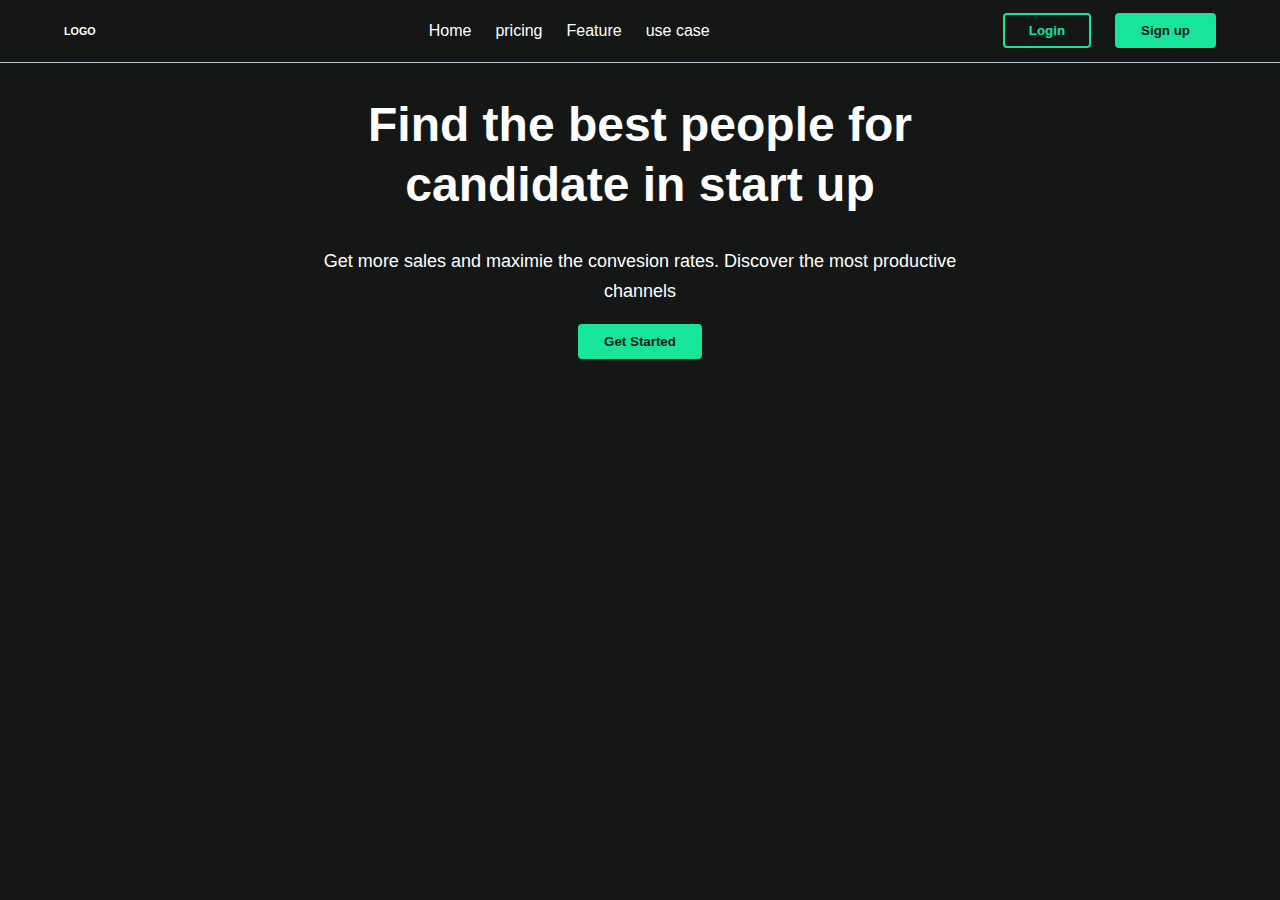
<file: index.html>
<!DOCTYPE html>
<html lang="en">
	<head>
		<meta charset="UTF-8" />
		<meta name="viewport" content="width=device-width, initial-scale=1.0" />
		<title>Mr-Abaz</title>
		<link rel="stylesheet" href="style.css" />
	</head>
	<body>
		<nav>
			<div class="container">
				<div class="logo-img"><h6>LOGO</h6></div>

				<div>
					<ul>
						<li><a href="Home">Home</a></li>
						<li><a href="Pricing">pricing</a></li>
						<li><a href="Feature">Feature</a></li>
						<li><a href="Uses-case">use case</a></li>
					</ul>
				</div>
				<div class="nav_button_div">
					<button class="strokeButton">Login</button>
					<button class="fillButton">Sign up</button>
				</div>

				<div class="dropdownIcon"><a href="#">&#9776;</a></div>
			</div>
		</nav>

		<section>
			<div class="container">
				<header>
					<h1 class="headerPara">
						Find the best people for candidate in start up
					</h1>

					<p>
						Get more sales and maximie the convesion rates. Discover the most
						productive channels
					</p>
					<button class="fillButton">Get Started</button>
				</header>
			</div>
		</section>
	</body>
</html>
</file>
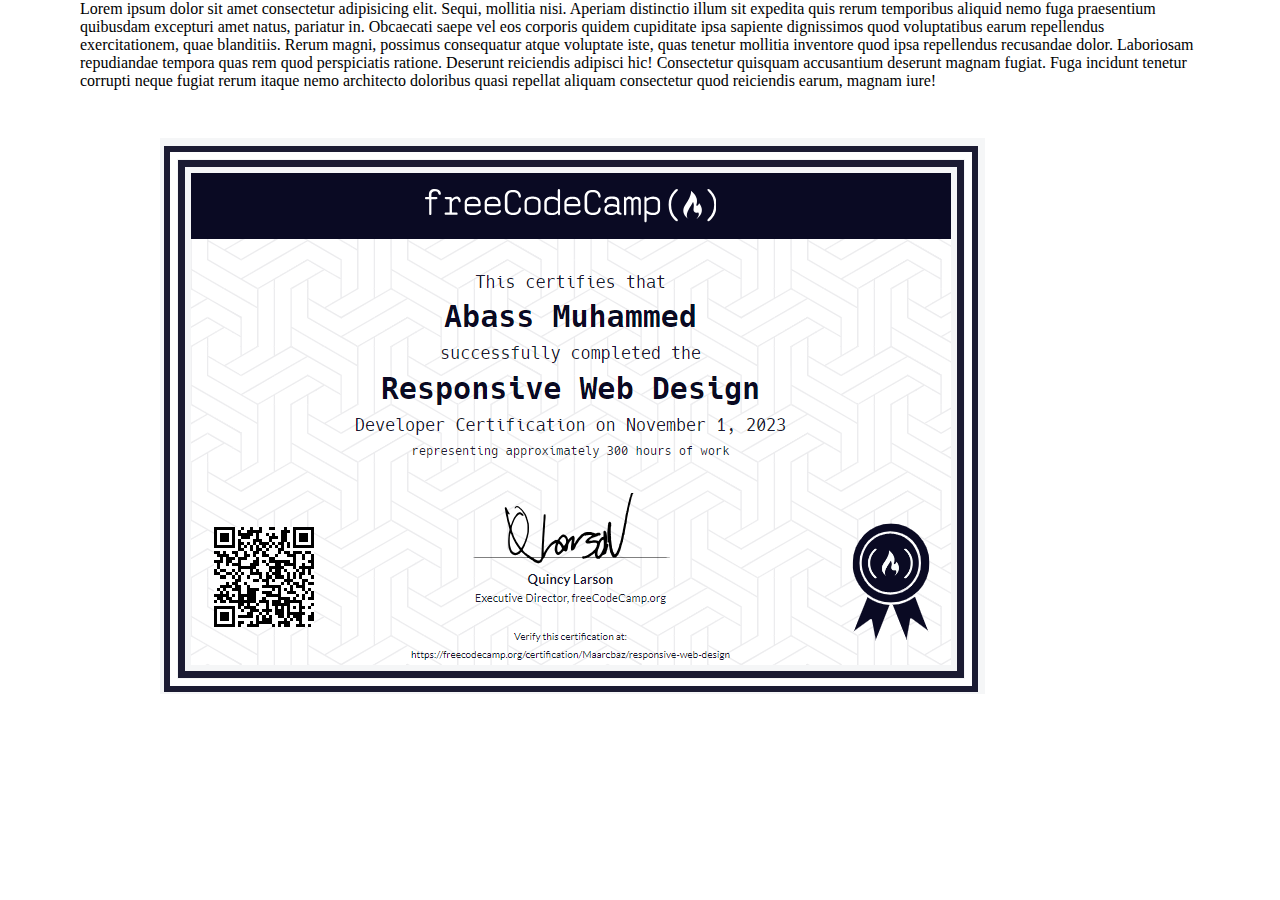
<file: ind.html>
<!DOCTYPE html>
<html lang="en">
<head>
    <meta charset="UTF-8">
    <meta name="viewport" content="width=device-width, initial-scale=1.0">
    <title>snor</title>
    <link rel="stylesheet" href="/sty.css">
</head>
<body>
    <div class="container">
        <p>Lorem ipsum dolor sit amet consectetur adipisicing elit. Sequi, mollitia nisi. Aperiam distinctio illum sit expedita quis rerum temporibus aliquid nemo fuga praesentium quibusdam excepturi amet natus, pariatur in. Obcaecati saepe vel eos corporis quidem cupiditate ipsa sapiente dignissimos quod voluptatibus earum repellendus exercitationem, quae blanditiis. Rerum magni, possimus consequatur atque voluptate iste, quas tenetur mollitia inventore quod ipsa repellendus recusandae dolor. Laboriosam repudiandae tempora quas rem quod perspiciatis ratione. Deserunt reiciendis adipisci hic! Consectetur quisquam accusantium deserunt magnam fugiat. Fuga incidunt tenetur corrupti neque fugiat rerum itaque nemo architecto doloribus quasi repellat aliquam consectetur quod reiciendis earum, magnam iure!</p>
        <div>
        <img src="/CERTIFICATE.png" alt="" class="image">
        </div>  
    </div>
</body>
</html>
</file>
<file: style.css>
/* custom stylres */
nav,
header,
body {
    display: block;
    margin: 0;
    font-family: Arial, Helvetica, sans-serif;
}

body {
    background-color: #151716;
}

section {
    padding-left: 5%;
    padding-right: 5%;
    background-color: #151716;
    color: #fff;
}

.container {
    max-width: 1160px;
    margin: auto;
}

button {
    padding: 8px 24px;
    cursor: pointer;
}

h1 {
    font-size: 48px;
    line-height: 60px;
    font-weight: 800;
}

p {
    font-size: 18px;
    font-weight: 500;
    line-height: 163%;
}



/* Nav styles */
nav {
    padding-left: 5%;
    padding-right: 5%;
    background-color: #151716;
    color: #fff;
    border-bottom: 1px solid #bbc8d4;

}

nav .container {
    display: flex;
    justify-content: space-between;
    align-items: center;
    margin: auto;
}

.nav_button_div {
    display: flex;
    gap: 24px;
}

.strokeButton {
    background-color: #151716;
    border-radius: 4px;
    border: 2px solid #16e59a;
    color: #16e59a;
    font-weight: 600;
}

.strokeButton:hover {
    background-color: #065739;
}

.fillButton {
    background-color: #16e59a;
    border-radius: 4px;
    border: 2px solid #16e59a;
    color: #151716;
    font-weight: 600;
}

.fillButton:hover {
    background-color: #10af75;
}

nav ul {
    display: flex;
    list-style: none;
    gap: 24px;
}

nav ul li a {
    color: #fff;
    text-decoration: none;
}

nav ul li a:hover {
    color: #11EF9F;
}

.dropdownIcon {
    display: none;
}

.dropdownIcon a {
    color: white;
    text-decoration: none;
}

.dropdownIcon a:hover {
    color: #11EF9F;
}

/* sectio styles */
header {
    text-align: center;
    min-width: 500Px;
    max-width: 700px;
    margin: auto;
}

h1.headerPara {

    align-self: center;
}

/* mobile */

@media screen and (max-width: 680px) {
    nav .container div:not(:nth-child(1)) {
        display: none;
    }

    .dropdownIcon {
        display: block !important;
    }
}
</file>
<file: sty.css>
*, *::before, *::after {
    box-sizing: border-box;
    padding: 0;
    margin: 0;
}
.container {
    width: calc(100% - 10em);
    margin: 0 auto;
    font: 2rem;
    overflow-x: hidden;
}
.image {
    max-width: 100%;
    display: block;
    margin: 3rem calc(-50% + 50vw);
    /* object-fit: cover; */
}
</file>
